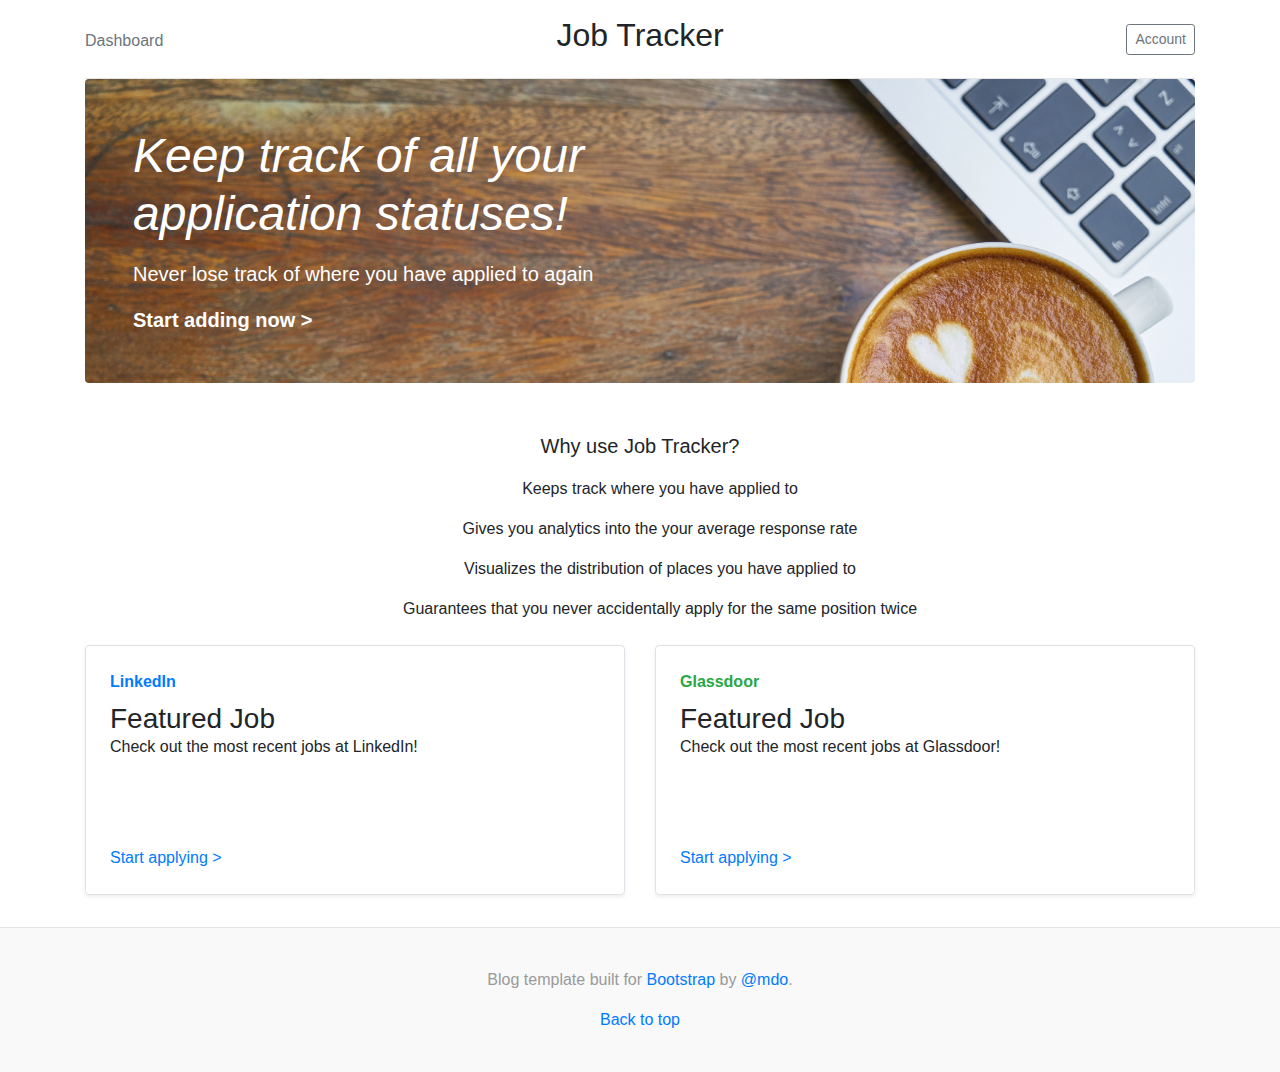
<file: templates/index.html>
<!doctype html>
<html lang="en">
<head>
<meta charset="utf-8">
<meta http-equiv="X-UA-Compatible" content="IE=edge">
<meta name="viewport" content="width=device-width, initial-scale=1">
<!-- The above 3 meta tags *must* come first in the head; any other head content must come *after* these tags -->
<meta name="description" content="">
<meta name="author" content="">
<link rel="icon" href="../../favicon.ico">

<title>Home</title>

<!-- Bootstrap core CSS -->
<link rel="stylesheet" href="https://stackpath.bootstrapcdn.com/bootstrap/4.3.1/css/bootstrap.min.css" integrity="sha384-ggOyR0iXCbMQv3Xipma34MD+dH/1fQ784/j6cY/iJTQUOhcWr7x9JvoRxT2MZw1T" crossorigin="anonymous">

<!-- Custom styles for this template -->
<link rel="stylesheet" href="../static/styles/index.css">

<!-- HTML5 shim and Respond.js for IE8 support of HTML5 elements and media queries -->
<!--[if lt IE 9]>
  <script src="https://oss.maxcdn.com/html5shiv/3.7.3/html5shiv.min.js"></script>
  <script src="https://oss.maxcdn.com/respond/1.4.2/respond.min.js"></script>
<![endif]-->
</head>

<body>

    <div class="container">
      <header class="blog-header py-3">
        <div class="row flex-nowrap justify-content-between align-items-center">
          <div class="col-4 pt-1">
            <a class="text-muted" href="/dashboard">Dashboard</a>
          </div>
          <div class="col-4 text-center">
            <h2>Job Tracker</h2>
          </div>
          <div class="col-4 d-flex justify-content-end align-items-center">
            <a class="btn btn-sm btn-outline-secondary" href="#">Account</a>
          </div>
        </div>
      </header>

      <div class="jumbotron p-4 p-md-5 text-white rounded bg-dark homepage-image">
        <div class="col-md-6 px-0">
            <h1 class="display-4 font-italic">Keep track of all your application statuses!</h1>
          <p class="lead my-3">Never lose track of where you have applied to again</p>
          <p class="lead mb-0"><a href="/add" class="text-white font-weight-bold">Start adding now ></a></p>
        </div>
      </div>

      <div class="row mb-2">
        <div class="col-md-12" style="text-align:center;">
            <p class="lead my-3">Why use Job Tracker?</p>
                <ul>
                    <p>Keeps track where you have applied to</p>
                    <p>Gives you analytics into the your average response rate</p>
                    <p>Visualizes the distribution of places you have applied to</p>
                    <p>Guarantees that you never accidentally apply for the same position twice</p>
                </ul>
        </div>
      </div>

      <div class="row mb-2">
        <div class="col-md-6">
          <div class="row no-gutters border rounded overflow-hidden flex-md-row mb-4 shadow-sm h-md-250 position-relative">
            <div class="col p-4 d-flex flex-column position-static">
              <strong class="d-inline-block mb-2 text-primary">LinkedIn</strong>
              <h3 class="mb-0">Featured Job</h3>
              <p class="card-text mb-auto">Check out the most recent jobs at LinkedIn!</p>
              <a href="https://www.linkedin.com/feed/" class="stretched-link">Start applying ></a>
            </div>
          </div>
        </div>

        <div class="col-md-6">
          <div class="row no-gutters border rounded overflow-hidden flex-md-row mb-4 shadow-sm h-md-250 position-relative">
            <div class="col p-4 d-flex flex-column position-static">
              <strong class="d-inline-block mb-2 text-success">Glassdoor</strong>
              <h3 class="mb-0">Featured Job</h3>
              <p class="mb-auto">Check out the most recent jobs at Glassdoor!</p>
              <a href="https://www.glassdoor.com/index.htm" class="stretched-link">Start applying ></a>
            </div>
          </div>
        </div>
      </div>
    </div>

    <main role="main" class="container">
      <div class="row">

      </div><!-- /.row -->

    </main><!-- /.container -->

    <footer class="blog-footer">
      <p>Blog template built for <a href="https://getbootstrap.com/">Bootstrap</a> by <a href="https://twitter.com/mdo">@mdo</a>.</p>
      <p>
        <a href="#">Back to top</a>
      </p>
    </footer>

</body>
</html>
</file>
<file: static/styles/index.css>
/* stylelint-disable selector-list-comma-newline-after */

.blog-header {
  line-height: 1;
  border-bottom: 1px solid #e5e5e5;
}

.blog-header-logo {
  font-size: 2.25rem;
}

.blog-header-logo:hover {
  text-decoration: none;
}

.display-4 {
  font-size: 2.5rem;
}
@media (min-width: 768px) {
  .display-4 {
    font-size: 3rem;
  }
}

.nav-scroller {
  position: relative;
  z-index: 2;
  height: 2.75rem;
  overflow-y: hidden;
}

.nav-scroller .nav {
  display: -ms-flexbox;
  display: flex;
  -ms-flex-wrap: nowrap;
  flex-wrap: nowrap;
  padding-bottom: 1rem;
  margin-top: -1px;
  overflow-x: auto;
  text-align: center;
  white-space: nowrap;
  -webkit-overflow-scrolling: touch;
}

.nav-scroller .nav-link {
  padding-top: .75rem;
  padding-bottom: .75rem;
  font-size: .875rem;
}

.card-img-right {
  height: 100%;
  border-radius: 0 3px 3px 0;
}

.flex-auto {
  -ms-flex: 0 0 auto;
  flex: 0 0 auto;
}

.h-250 { height: 250px; }
@media (min-width: 768px) {
  .h-md-250 { height: 250px; }
}

/* Pagination */
.blog-pagination {
  margin-bottom: 4rem;
}
.blog-pagination > .btn {
  border-radius: 2rem;
}

/*
 * Blog posts
 */
.blog-post {
  margin-bottom: 4rem;
}
.blog-post-title {
  margin-bottom: .25rem;
  font-size: 2.5rem;
}
.blog-post-meta {
  margin-bottom: 1.25rem;
  color: #999;
}

/*
 * Footer
 */
.blog-footer {
  padding: 2.5rem 0;
  color: #999;
  text-align: center;
  background-color: #f9f9f9;
  border-top: .05rem solid #e5e5e5;
}
.blog-footer p:last-child {
  margin-bottom: 0;
}


/* Jumbotron Background Image */
.homepage-image {
    background-image: url("../img/bckg.jpg");
    background-size: cover;
    background-repeat: no-repeat;
}
</file>
